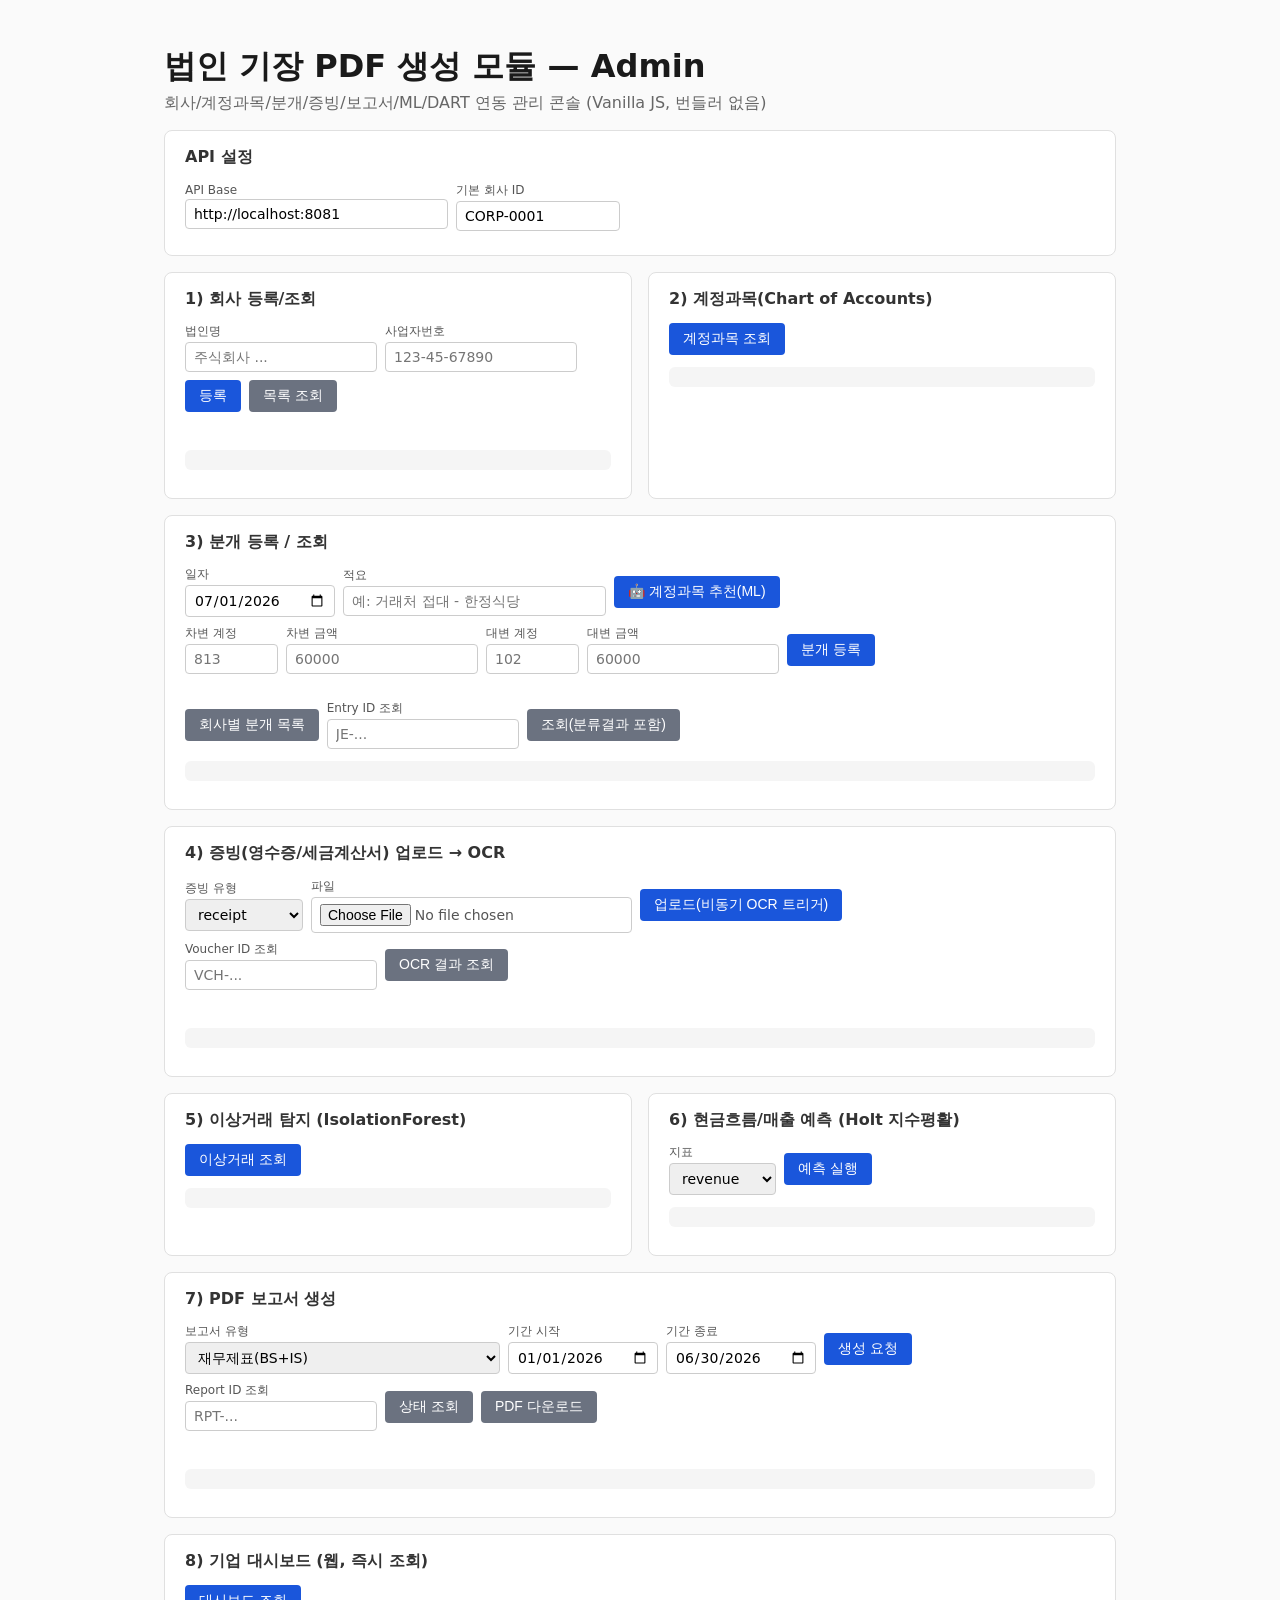
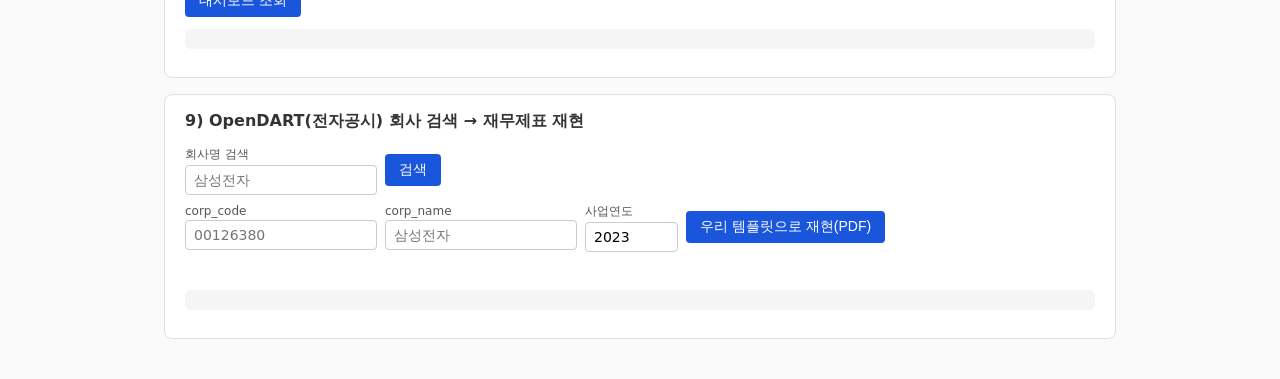
<file: apps/web-admin/index.html>
<!doctype html>
<html lang="ko">
<head>
  <meta charset="UTF-8" />
  <title>법인 기장 Admin</title>
  <link rel="stylesheet" href="styles.css" />
</head>
<body>
  <h1>법인 기장 PDF 생성 모듈 — Admin</h1>
  <p class="subtitle">회사/계정과목/분개/증빙/보고서/ML/DART 연동 관리 콘솔 (Vanilla JS, 번들러 없음)</p>

  <section>
    <h2>API 설정</h2>
    <div class="row">
      <label>API Base
        <input id="apiBase" value="http://localhost:8081" size="30" />
      </label>
      <label>기본 회사 ID
        <input id="companyId" value="CORP-0001" size="16" />
      </label>
    </div>
  </section>

  <div class="grid2">
    <section>
      <h2>1) 회사 등록/조회</h2>
      <div class="row">
        <label>법인명 <input id="corpName" placeholder="주식회사 ..." /></label>
        <label>사업자번호 <input id="corpBizNo" placeholder="123-45-67890" /></label>
        <button onclick="createCompany()">등록</button>
        <button class="secondary" onclick="listCompanies()">목록 조회</button>
      </div>
      <div id="companiesMsg" class="msg"></div>
      <pre id="companiesOut" class="output"></pre>
    </section>

    <section>
      <h2>2) 계정과목(Chart of Accounts)</h2>
      <button onclick="listAccounts()">계정과목 조회</button>
      <pre id="accountsOut" class="output"></pre>
    </section>
  </div>

  <section>
    <h2>3) 분개 등록 / 조회</h2>
    <div class="row">
      <label>일자 <input id="jeDate" type="date" value="2026-07-01" /></label>
      <label>적요 <input id="jeDesc" size="30" placeholder="예: 거래처 접대 - 한정식당" /></label>
      <button onclick="suggestAccount()">🤖 계정과목 추천(ML)</button>
    </div>
    <div class="row">
      <label>차변 계정 <input id="jeDebitAccount" placeholder="813" size="6" /></label>
      <label>차변 금액 <input id="jeDebitAmount" type="number" placeholder="60000" /></label>
      <label>대변 계정 <input id="jeCreditAccount" placeholder="102" size="6" /></label>
      <label>대변 금액 <input id="jeCreditAmount" type="number" placeholder="60000" /></label>
      <button onclick="createJournalEntry()">분개 등록</button>
    </div>
    <div id="journalMsg" class="msg"></div>
    <div class="row">
      <button class="secondary" onclick="listJournalEntries()">회사별 분개 목록</button>
      <label>Entry ID 조회 <input id="jeLookupId" placeholder="JE-..." /></label>
      <button class="secondary" onclick="getJournalEntry()">조회(분류결과 포함)</button>
    </div>
    <pre id="journalOut" class="output"></pre>
  </section>

  <section>
    <h2>4) 증빙(영수증/세금계산서) 업로드 → OCR</h2>
    <div class="row">
      <label>증빙 유형
        <select id="voucherType"><option value="receipt">receipt</option><option value="tax_invoice">tax_invoice</option></select>
      </label>
      <label>파일 <input id="voucherFile" type="file" /></label>
      <button onclick="uploadVoucher()">업로드(비동기 OCR 트리거)</button>
    </div>
    <div class="row">
      <label>Voucher ID 조회 <input id="voucherLookupId" placeholder="VCH-..." /></label>
      <button class="secondary" onclick="getVoucher()">OCR 결과 조회</button>
    </div>
    <div id="voucherMsg" class="msg"></div>
    <pre id="voucherOut" class="output"></pre>
  </section>

  <div class="grid2">
    <section>
      <h2>5) 이상거래 탐지 (IsolationForest)</h2>
      <button onclick="loadAnomalies()">이상거래 조회</button>
      <pre id="anomaliesOut" class="output"></pre>
    </section>

    <section>
      <h2>6) 현금흐름/매출 예측 (Holt 지수평활)</h2>
      <div class="row">
        <label>지표 <select id="forecastMetric"><option value="revenue">revenue</option><option value="cash_flow">cash_flow</option></select></label>
        <button onclick="loadForecast()">예측 실행</button>
      </div>
      <pre id="forecastOut" class="output"></pre>
    </section>
  </div>

  <section>
    <h2>7) PDF 보고서 생성</h2>
    <div class="row">
      <label>보고서 유형
        <select id="reportType">
          <option value="financial_statement">재무제표(BS+IS)</option>
          <option value="ledger">총계정원장/분개장</option>
          <option value="tax_summary">세금계산서 정리표</option>
          <option value="closing_report">결산보고서(+ML 요약)</option>
          <option value="company_dashboard">기업 대시보드(제조원가/유형자산/수출비중)</option>
        </select>
      </label>
      <label>기간 시작 <input id="reportStart" type="date" value="2026-01-01" /></label>
      <label>기간 종료 <input id="reportEnd" type="date" value="2026-06-30" /></label>
      <button onclick="generateReport()">생성 요청</button>
    </div>
    <div class="row">
      <label>Report ID 조회 <input id="reportLookupId" placeholder="RPT-..." /></label>
      <button class="secondary" onclick="getReport()">상태 조회</button>
      <button class="secondary" onclick="downloadReport()">PDF 다운로드</button>
    </div>
    <div id="reportMsg" class="msg"></div>
    <pre id="reportOut" class="output"></pre>
  </section>

  <section>
    <h2>8) 기업 대시보드 (웹, 즉시 조회)</h2>
    <button onclick="loadDashboard()">대시보드 조회</button>
    <pre id="dashboardOut" class="output"></pre>
  </section>

  <section>
    <h2>9) OpenDART(전자공시) 회사 검색 → 재무제표 재현</h2>
    <div class="row">
      <label>회사명 검색 <input id="dartName" placeholder="삼성전자" /></label>
      <button onclick="searchDart()">검색</button>
    </div>
    <div class="row">
      <label>corp_code <input id="dartCorpCode" placeholder="00126380" /></label>
      <label>corp_name <input id="dartCorpName" placeholder="삼성전자" /></label>
      <label>사업연도 <input id="dartYear" value="2023" size="6" /></label>
      <button onclick="regenerateDart()">우리 템플릿으로 재현(PDF)</button>
    </div>
    <div id="dartMsg" class="msg"></div>
    <pre id="dartOut" class="output"></pre>
  </section>

  <script src="app.js"></script>
</body>
</html>
</file>
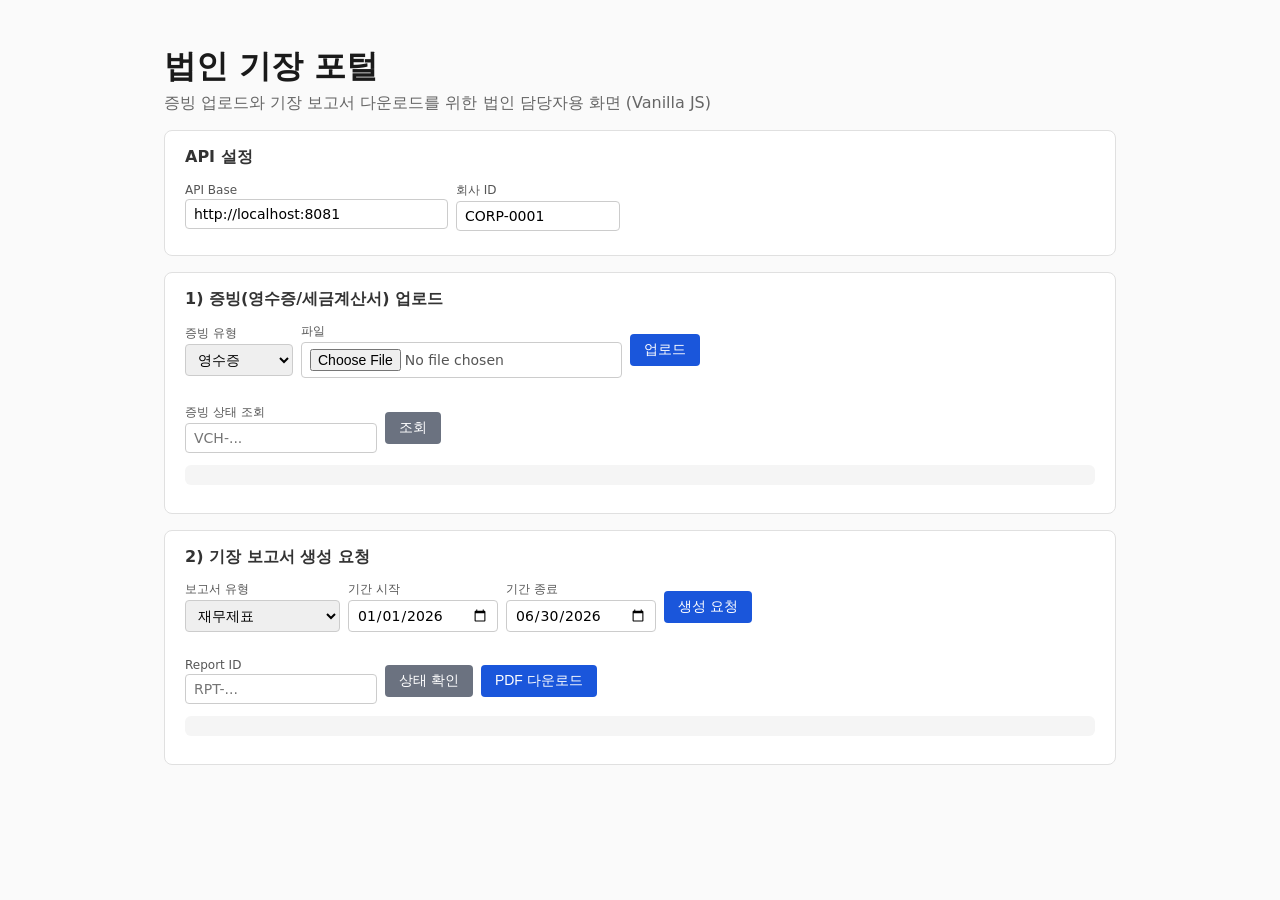
<file: apps/web-client/index.html>
<!doctype html>
<html lang="ko">
<head>
  <meta charset="UTF-8" />
  <title>법인 기장 포털</title>
  <link rel="stylesheet" href="styles.css" />
</head>
<body>
  <h1>법인 기장 포털</h1>
  <p class="subtitle">증빙 업로드와 기장 보고서 다운로드를 위한 법인 담당자용 화면 (Vanilla JS)</p>

  <section>
    <h2>API 설정</h2>
    <div class="row">
      <label>API Base <input id="apiBase" value="http://localhost:8081" size="30" /></label>
      <label>회사 ID <input id="companyId" value="CORP-0001" size="16" /></label>
    </div>
  </section>

  <section>
    <h2>1) 증빙(영수증/세금계산서) 업로드</h2>
    <div class="row">
      <label>증빙 유형
        <select id="voucherType"><option value="receipt">영수증</option><option value="tax_invoice">세금계산서</option></select>
      </label>
      <label>파일 <input id="voucherFile" type="file" /></label>
      <button onclick="uploadVoucher()">업로드</button>
    </div>
    <div id="voucherMsg" class="msg"></div>
    <div class="row">
      <label>증빙 상태 조회 <input id="voucherLookupId" placeholder="VCH-..." /></label>
      <button class="secondary" onclick="getVoucher()">조회</button>
    </div>
    <pre id="voucherOut" class="output"></pre>
  </section>

  <section>
    <h2>2) 기장 보고서 생성 요청</h2>
    <div class="row">
      <label>보고서 유형
        <select id="reportType">
          <option value="financial_statement">재무제표</option>
          <option value="ledger">총계정원장/분개장</option>
          <option value="tax_summary">세금계산서 정리표</option>
          <option value="closing_report">결산보고서</option>
          <option value="company_dashboard">기업 대시보드</option>
        </select>
      </label>
      <label>기간 시작 <input id="reportStart" type="date" value="2026-01-01" /></label>
      <label>기간 종료 <input id="reportEnd" type="date" value="2026-06-30" /></label>
      <button onclick="generateReport()">생성 요청</button>
    </div>
    <div id="reportMsg" class="msg"></div>
    <div class="row">
      <label>Report ID <input id="reportLookupId" placeholder="RPT-..." /></label>
      <button class="secondary" onclick="checkStatus()">상태 확인</button>
      <button onclick="downloadReport()">PDF 다운로드</button>
    </div>
    <pre id="reportOut" class="output"></pre>
  </section>

  <script src="app.js"></script>
</body>
</html>
</file>
<file: apps/web-admin/styles.css>
* { box-sizing: border-box; }
body {
  font-family: system-ui, -apple-system, "Segoe UI", sans-serif;
  max-width: 1000px;
  margin: 0 auto;
  padding: 24px;
  color: #1a1a1a;
  background: #fafafa;
}
h1 { margin-bottom: 4px; }
h2 { margin-top: 0; font-size: 16px; color: #333; }
.subtitle { color: #666; margin-top: 0; }
section {
  background: #fff;
  border: 1px solid #e0e0e0;
  border-radius: 8px;
  padding: 16px 20px;
  margin-bottom: 16px;
}
.row { display: flex; gap: 8px; align-items: center; flex-wrap: wrap; margin-bottom: 8px; }
label { display: flex; flex-direction: column; font-size: 12px; color: #555; gap: 2px; }
input, select, textarea {
  padding: 6px 8px;
  border: 1px solid #ccc;
  border-radius: 4px;
  font-size: 14px;
  font-family: inherit;
}
button {
  padding: 7px 14px;
  border: none;
  border-radius: 4px;
  background: #1a56db;
  color: #fff;
  cursor: pointer;
  font-size: 14px;
}
button:hover { background: #144cb8; }
button.secondary { background: #6b7280; }
pre.output {
  background: #f5f5f5;
  border-radius: 6px;
  padding: 10px;
  overflow: auto;
  font-size: 12px;
  max-height: 320px;
}
table { border-collapse: collapse; width: 100%; font-size: 13px; }
th, td { border: 1px solid #ddd; padding: 6px 8px; text-align: left; }
th { background: #f0f2f5; }
.msg { color: #1a56db; font-size: 13px; min-height: 18px; }
.msg.error { color: #c0392b; }
.grid2 { display: grid; grid-template-columns: 1fr 1fr; gap: 16px; }
.line-entry { display: flex; gap: 6px; margin-bottom: 4px; }
</file>
<file: apps/web-client/styles.css>
* { box-sizing: border-box; }
body {
  font-family: system-ui, -apple-system, "Segoe UI", sans-serif;
  max-width: 1000px;
  margin: 0 auto;
  padding: 24px;
  color: #1a1a1a;
  background: #fafafa;
}
h1 { margin-bottom: 4px; }
h2 { margin-top: 0; font-size: 16px; color: #333; }
.subtitle { color: #666; margin-top: 0; }
section {
  background: #fff;
  border: 1px solid #e0e0e0;
  border-radius: 8px;
  padding: 16px 20px;
  margin-bottom: 16px;
}
.row { display: flex; gap: 8px; align-items: center; flex-wrap: wrap; margin-bottom: 8px; }
label { display: flex; flex-direction: column; font-size: 12px; color: #555; gap: 2px; }
input, select, textarea {
  padding: 6px 8px;
  border: 1px solid #ccc;
  border-radius: 4px;
  font-size: 14px;
  font-family: inherit;
}
button {
  padding: 7px 14px;
  border: none;
  border-radius: 4px;
  background: #1a56db;
  color: #fff;
  cursor: pointer;
  font-size: 14px;
}
button:hover { background: #144cb8; }
button.secondary { background: #6b7280; }
pre.output {
  background: #f5f5f5;
  border-radius: 6px;
  padding: 10px;
  overflow: auto;
  font-size: 12px;
  max-height: 320px;
}
table { border-collapse: collapse; width: 100%; font-size: 13px; }
th, td { border: 1px solid #ddd; padding: 6px 8px; text-align: left; }
th { background: #f0f2f5; }
.msg { color: #1a56db; font-size: 13px; min-height: 18px; }
.msg.error { color: #c0392b; }
.grid2 { display: grid; grid-template-columns: 1fr 1fr; gap: 16px; }
.line-entry { display: flex; gap: 6px; margin-bottom: 4px; }
</file>
